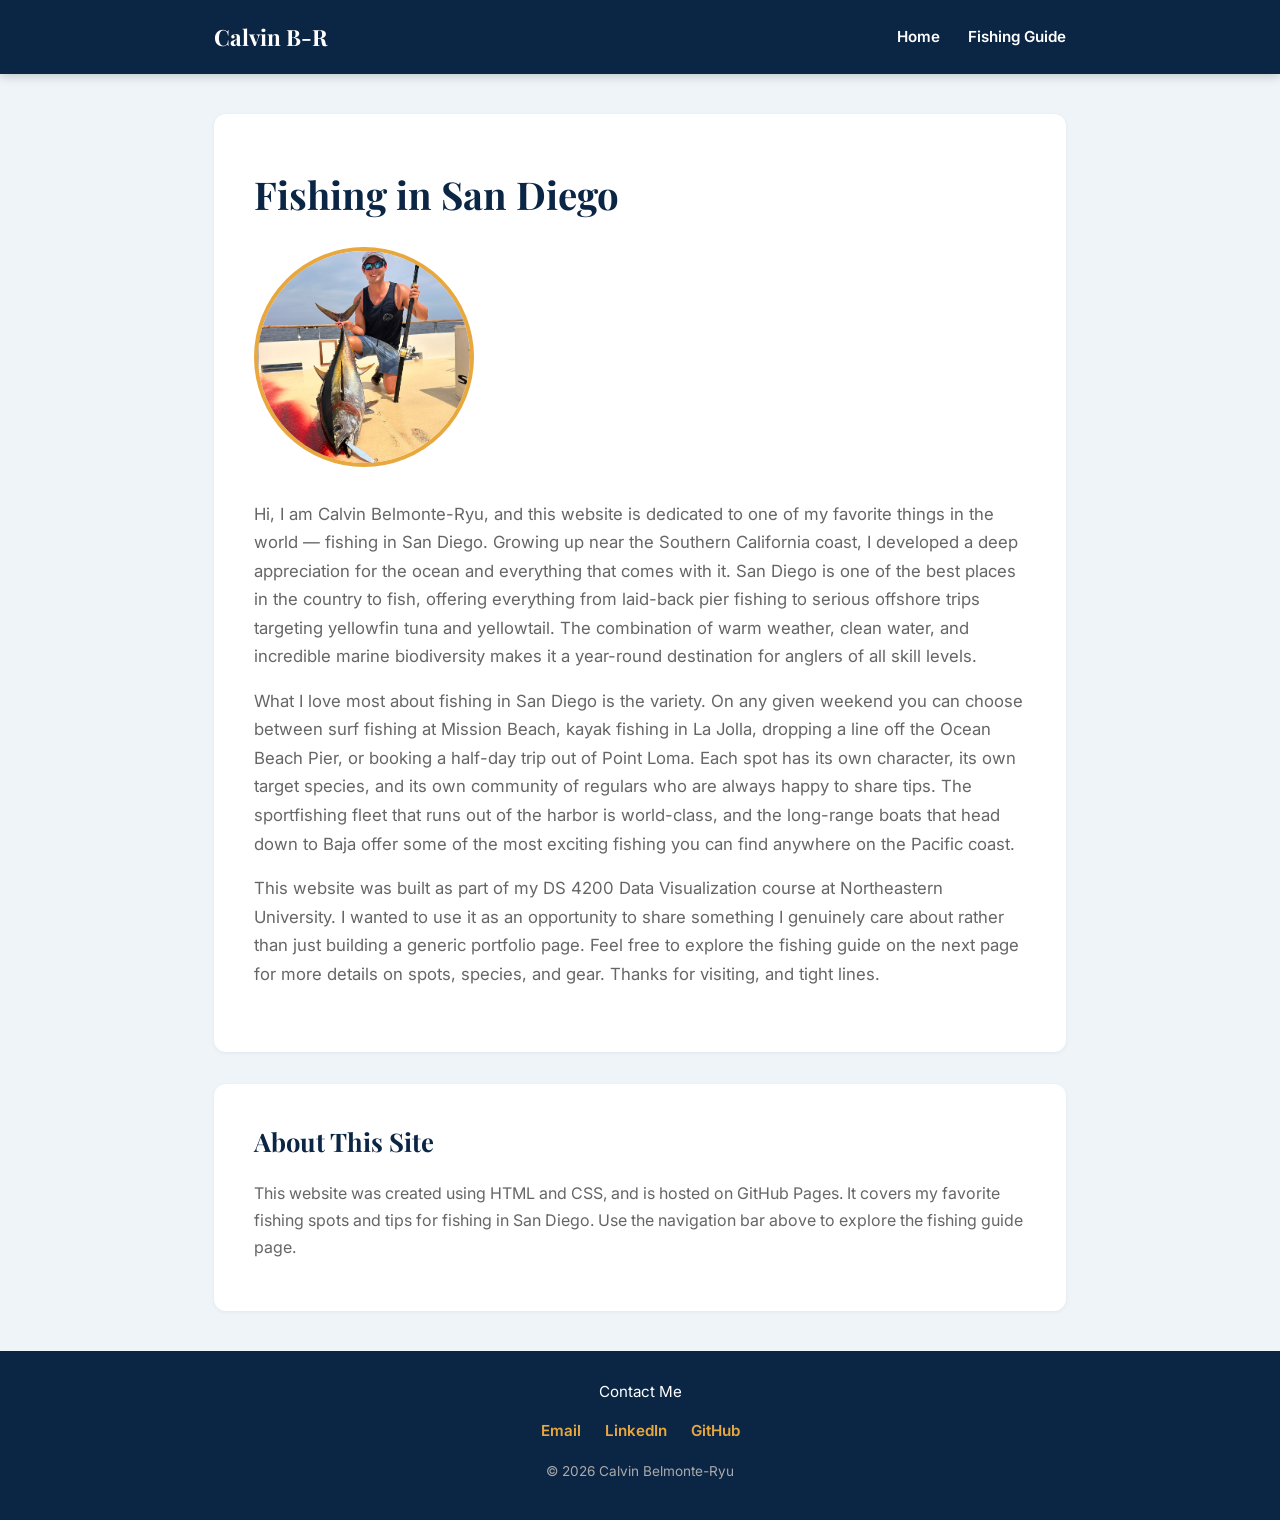
<file: index.html>
<!DOCTYPE html>
<html lang="en">
<head>
    <meta charset="UTF-8">
    <meta name="viewport" content="width=device-width, initial-scale=1.0">
    <title>Fishing in San Diego - Calvin Belmonte-Ryu</title>
    <link rel="stylesheet" href="style.css">
</head>
<body>

<header>
    <nav>
        <a href="index.html" class="logo">Calvin B-R</a>
        <ul class="nav-links">
            <li><a href="index.html">Home</a></li>
            <li><a href="fishing-guide.html">Fishing Guide</a></li>
        </ul>
    </nav>
</header>

<main>
    <section class="hero">
        <h1>Fishing in San Diego</h1>

        <img src="fishing-profile.jpg" alt="Holding a yellowfin tuna on a sportfishing boat" class="profile-image">

        <p>
            Hi, I am Calvin Belmonte-Ryu, and this website is dedicated to one of my favorite things in the
            world — fishing in San Diego. Growing up near the Southern California coast, I developed a deep
            appreciation for the ocean and everything that comes with it. San Diego is one of the best places
            in the country to fish, offering everything from laid-back pier fishing to serious offshore trips
            targeting yellowfin tuna and yellowtail. The combination of warm weather, clean water, and
            incredible marine biodiversity makes it a year-round destination for anglers of all skill levels.
        </p>
        <p>
            What I love most about fishing in San Diego is the variety. On any given weekend you can choose
            between surf fishing at Mission Beach, kayak fishing in La Jolla, dropping a line off the Ocean
            Beach Pier, or booking a half-day trip out of Point Loma. Each spot has its own character, its
            own target species, and its own community of regulars who are always happy to share tips. The
            sportfishing fleet that runs out of the harbor is world-class, and the long-range boats that head
            down to Baja offer some of the most exciting fishing you can find anywhere on the Pacific coast.
        </p>
        <p>
            This website was built as part of my DS 4200 Data Visualization course at Northeastern University.
            I wanted to use it as an opportunity to share something I genuinely care about rather than just
            building a generic portfolio page. Feel free to explore the fishing guide on the next page for
            more details on spots, species, and gear. Thanks for visiting, and tight lines.
        </p>
    </section>

    <section class="content-section">
        <h2>About This Site</h2>
        <p>
            This website was created using HTML and CSS, and is hosted on GitHub Pages. It covers my
            favorite fishing spots and tips for fishing in San Diego. Use the navigation bar above to
            explore the fishing guide page.
        </p>
    </section>
</main>

<footer>
    <p>Contact Me</p>
    <ul class="contact-links">
        <li><a href="mailto:belmonte.c@northeastern.edu">Email</a></li>
        <li><a href="https://www.linkedin.com/in/calvinbelmonteryu" target="_blank">LinkedIn</a></li>
        <li><a href="https://github.com/calvinbelmonteryu" target="_blank">GitHub</a></li>
    </ul>
    <p style="margin-top: 16px; font-size: 0.85rem; color: #aaa;">&copy; 2026 Calvin Belmonte-Ryu</p>
</footer>

</body>
</html>
</file>
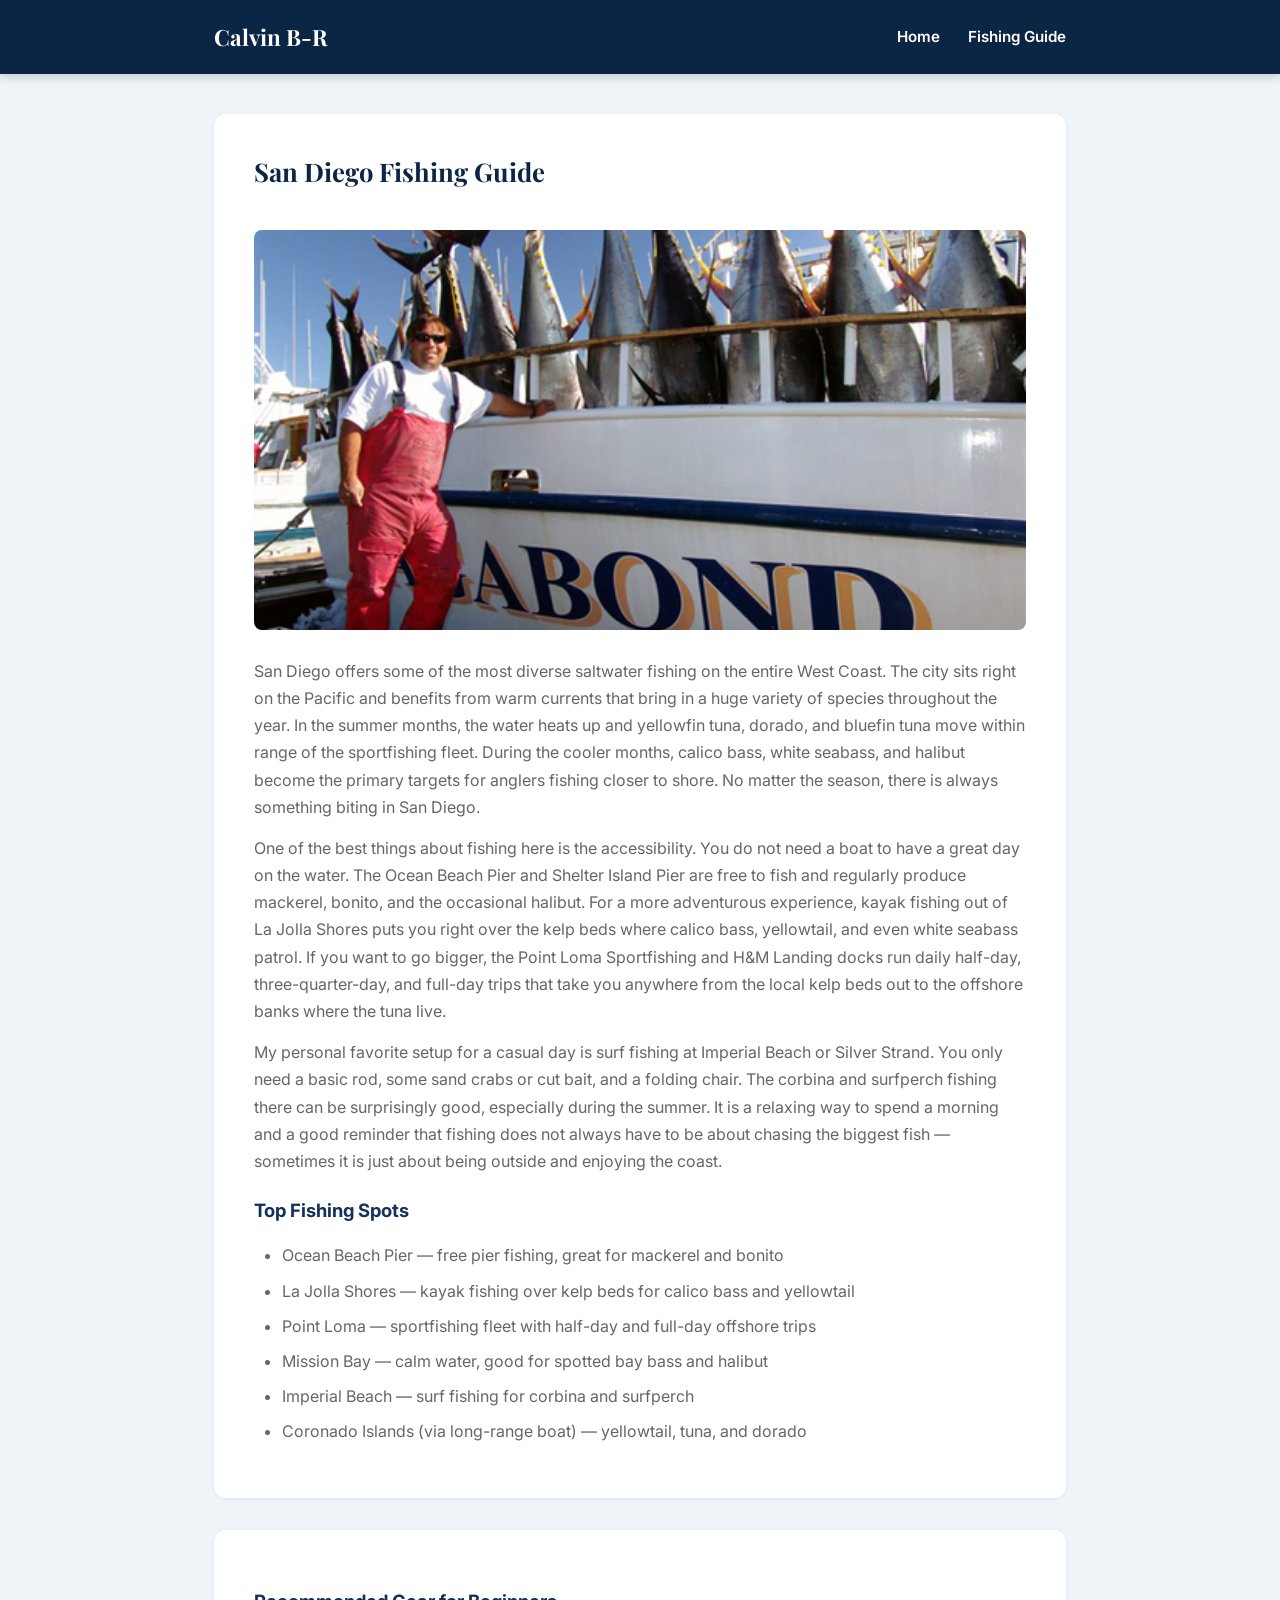
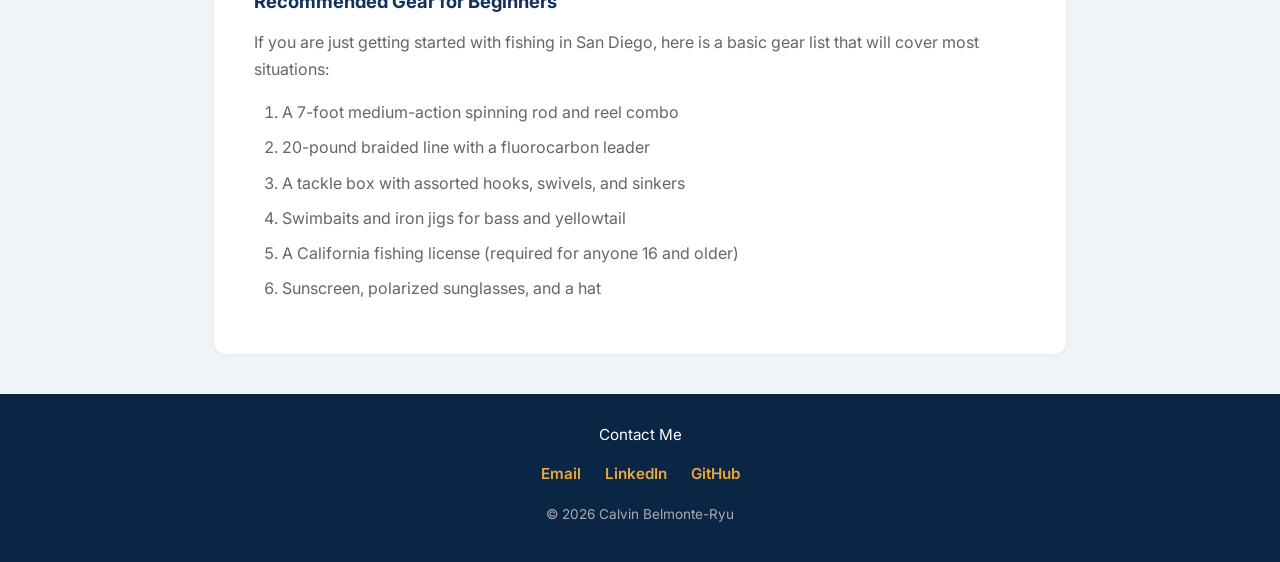
<file: fishing-guide.html>
<!DOCTYPE html>
<html lang="en">
<head>
    <meta charset="UTF-8">
    <meta name="viewport" content="width=device-width, initial-scale=1.0">
    <title>Fishing Guide - Calvin Belmonte-Ryu</title>
    <link rel="stylesheet" href="style.css">
</head>
<body>

<header>
    <nav>
        <a href="index.html" class="logo">Calvin B-R</a>
        <ul class="nav-links">
            <li><a href="index.html">Home</a></li>
            <li><a href="fishing-guide.html">Fishing Guide</a></li>
        </ul>
    </nav>
</header>

<main>
    <section class="content-section">
        <h2>San Diego Fishing Guide</h2>

        <img src="fishing-hero.jpg" alt="Tuna catch displayed at the Vagabond sportfishing dock in San Diego" class="content-image">

        <p>
            San Diego offers some of the most diverse saltwater fishing on the entire West Coast. The city
            sits right on the Pacific and benefits from warm currents that bring in a huge variety of species
            throughout the year. In the summer months, the water heats up and yellowfin tuna, dorado, and
            bluefin tuna move within range of the sportfishing fleet. During the cooler months, calico bass,
            white seabass, and halibut become the primary targets for anglers fishing closer to shore. No
            matter the season, there is always something biting in San Diego.
        </p>
        <p>
            One of the best things about fishing here is the accessibility. You do not need a boat to have a
            great day on the water. The Ocean Beach Pier and Shelter Island Pier are free to fish and
            regularly produce mackerel, bonito, and the occasional halibut. For a more adventurous experience,
            kayak fishing out of La Jolla Shores puts you right over the kelp beds where calico bass, yellowtail,
            and even white seabass patrol. If you want to go bigger, the Point Loma Sportfishing and H&M Landing
            docks run daily half-day, three-quarter-day, and full-day trips that take you anywhere from the
            local kelp beds out to the offshore banks where the tuna live.
        </p>
        <p>
            My personal favorite setup for a casual day is surf fishing at Imperial Beach or Silver Strand.
            You only need a basic rod, some sand crabs or cut bait, and a folding chair. The corbina and
            surfperch fishing there can be surprisingly good, especially during the summer. It is a relaxing
            way to spend a morning and a good reminder that fishing does not always have to be about chasing
            the biggest fish — sometimes it is just about being outside and enjoying the coast.
        </p>

        <h3>Top Fishing Spots</h3>
        <ul>
            <li>Ocean Beach Pier — free pier fishing, great for mackerel and bonito</li>
            <li>La Jolla Shores — kayak fishing over kelp beds for calico bass and yellowtail</li>
            <li>Point Loma — sportfishing fleet with half-day and full-day offshore trips</li>
            <li>Mission Bay — calm water, good for spotted bay bass and halibut</li>
            <li>Imperial Beach — surf fishing for corbina and surfperch</li>
            <li>Coronado Islands (via long-range boat) — yellowtail, tuna, and dorado</li>
        </ul>
    </section>

    <section class="content-section">
        <h3>Recommended Gear for Beginners</h3>
        <p>
            If you are just getting started with fishing in San Diego, here is a basic gear list that
            will cover most situations:
        </p>
        <ol>
            <li>A 7-foot medium-action spinning rod and reel combo</li>
            <li>20-pound braided line with a fluorocarbon leader</li>
            <li>A tackle box with assorted hooks, swivels, and sinkers</li>
            <li>Swimbaits and iron jigs for bass and yellowtail</li>
            <li>A California fishing license (required for anyone 16 and older)</li>
            <li>Sunscreen, polarized sunglasses, and a hat</li>
        </ol>
    </section>
</main>

<footer>
    <p>Contact Me</p>
    <ul class="contact-links">
        <li><a href="mailto:belmonte.c@northeastern.edu">Email</a></li>
        <li><a href="https://www.linkedin.com/in/calvinbelmonteryu" target="_blank">LinkedIn</a></li>
        <li><a href="https://github.com/calvinbelmonteryu" target="_blank">GitHub</a></li>
    </ul>
    <p style="margin-top: 16px; font-size: 0.85rem; color: #aaa;">&copy; 2026 Calvin Belmonte-Ryu</p>
</footer>

</body>
</html>
</file>
<file: style.css>
/* CUSTOMIZATION 1: Custom fonts via Google Fonts */
@import url('https://fonts.googleapis.com/css2?family=Inter:wght@400;600;700&family=Playfair+Display:wght@700&display=swap');

/* CUSTOMIZATION 2: Cohesive color scheme */
:root {
    --navy: #0b2545;
    --dark-blue: #13315c;
    --accent: #e8a83e;
    --light-bg: #eef4f8;
    --white: #ffffff;
    --text: #333333;
    --text-light: #666666;
}

* {
    margin: 0;
    padding: 0;
    box-sizing: border-box;
}

body {
    font-family: 'Inter', sans-serif;
    color: var(--text);
    background-color: var(--light-bg);
    line-height: 1.7;
}

/* CUSTOMIZATION 3: Custom margins, padding, and layout */
header {
    background-color: var(--navy);
    padding: 18px 0;
    position: sticky;
    top: 0;
    z-index: 100;
    box-shadow: 0 2px 10px rgba(0, 0, 0, 0.2);
}

nav {
    max-width: 900px;
    margin: 0 auto;
    display: flex;
    justify-content: space-between;
    align-items: center;
    padding: 0 24px;
}

nav .logo {
    font-family: 'Playfair Display', serif;
    color: var(--white);
    font-size: 1.4rem;
    text-decoration: none;
    font-weight: 700;
}

nav .nav-links {
    list-style: none;
    display: flex;
    gap: 28px;
}

nav .nav-links a {
    color: var(--white);
    text-decoration: none;
    font-size: 0.95rem;
    font-weight: 600;
    transition: color 0.2s;
}

nav .nav-links a:hover {
    color: var(--accent);
}

main {
    max-width: 900px;
    margin: 40px auto;
    padding: 0 24px;
}

.hero {
    background-color: var(--white);
    border-radius: 12px;
    padding: 48px 40px;
    margin-bottom: 32px;
    box-shadow: 0 1px 4px rgba(0, 0, 0, 0.06);
}

.hero h1 {
    font-family: 'Playfair Display', serif;
    font-size: 2.4rem;
    color: var(--navy);
    margin-bottom: 20px;
}

.hero p {
    font-size: 1.05rem;
    color: var(--text-light);
    margin-bottom: 16px;
}

.content-section {
    background-color: var(--white);
    border-radius: 12px;
    padding: 36px 40px;
    margin-bottom: 32px;
    box-shadow: 0 1px 4px rgba(0, 0, 0, 0.06);
}

.content-section h2 {
    font-family: 'Playfair Display', serif;
    font-size: 1.6rem;
    color: var(--navy);
    margin-bottom: 16px;
}

.content-section h3 {
    font-size: 1.15rem;
    color: var(--dark-blue);
    margin-bottom: 12px;
    margin-top: 20px;
}

.content-section p {
    color: var(--text-light);
    margin-bottom: 14px;
    font-size: 1rem;
}

.content-section ul,
.content-section ol {
    margin: 16px 0 16px 28px;
    color: var(--text-light);
}

.content-section li {
    margin-bottom: 8px;
    font-size: 1rem;
}

.content-image {
    width: 100%;
    max-height: 400px;
    object-fit: cover;
    border-radius: 8px;
    margin: 20px 0;
}

.profile-image {
    width: 220px;
    height: 220px;
    object-fit: cover;
    border-radius: 50%;
    margin: 0 0 24px 0;
    border: 4px solid var(--accent);
}

footer {
    background-color: var(--navy);
    color: var(--white);
    text-align: center;
    padding: 28px 24px;
    margin-top: 40px;
}

footer a {
    color: var(--accent);
    text-decoration: none;
    font-weight: 600;
}

footer a:hover {
    text-decoration: underline;
}

footer p {
    margin-bottom: 8px;
    font-size: 0.95rem;
}

.contact-links {
    list-style: none;
    display: flex;
    justify-content: center;
    gap: 24px;
    margin-top: 12px;
}

.contact-links a {
    color: var(--accent);
    text-decoration: none;
    font-weight: 600;
    font-size: 0.95rem;
}

.contact-links a:hover {
    text-decoration: underline;
}
</file>
